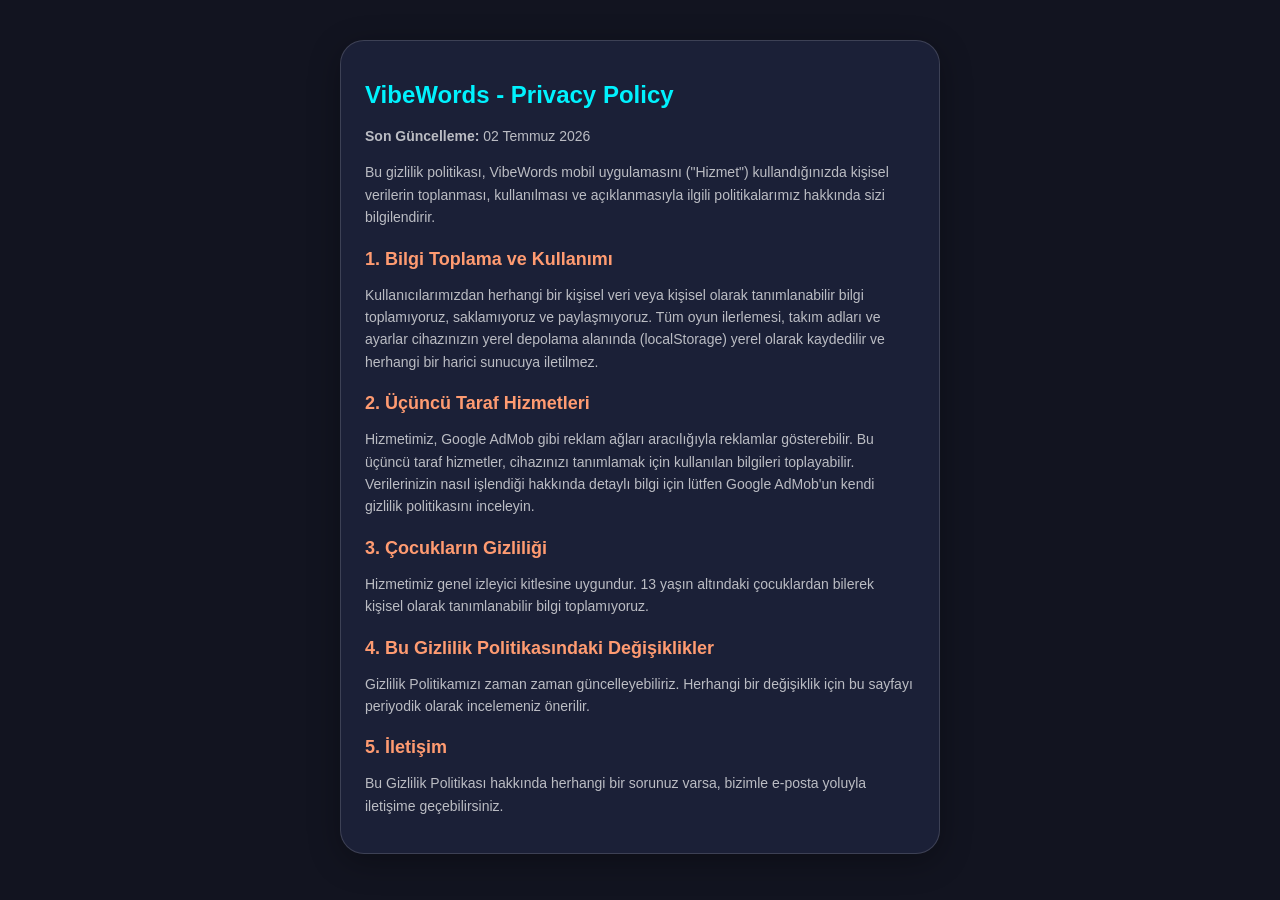
<file: games/taboo/privacy-policy.html>
<!DOCTYPE html>
<html lang="tr">
<head>
    <meta charset="UTF-8">
    <meta name="viewport" content="width=device-width, initial-scale=1.0">
    <title>VibeWords - Gizlilik Politikası</title>
    <style>
        body {
            background-color: #121420;
            color: #ffffff;
            font-family: sans-serif;
            padding: 32px 16px;
            display: flex;
            justify-content: center;
        }
        .container {
            max-width: 600px;
            width: 100%;
            background: rgba(30, 35, 60, 0.85);
            border: 1px solid rgba(255, 255, 255, 0.15);
            padding: 24px;
            border-radius: 24px;
            box-shadow: 0 8px 32px rgba(0,0,0,0.3);
            box-sizing: border-box;
        }
        h1 {
            font-size: 24px;
            margin-bottom: 16px;
            color: #00F2FE;
        }
        h2 {
            font-size: 18px;
            margin-top: 20px;
            margin-bottom: 8px;
            color: #FF9B71;
        }
        p {
            font-size: 14px;
            line-height: 1.6;
            color: rgba(255,255,255,0.7);
            margin-bottom: 12px;
        }
    </style>
</head>
<body>
    <div class="container">
        <h1>VibeWords - Privacy Policy</h1>
        <p><strong>Son Güncelleme:</strong> 02 Temmuz 2026</p>
        
        <p>Bu gizlilik politikası, VibeWords mobil uygulamasını ("Hizmet") kullandığınızda kişisel verilerin toplanması, kullanılması ve açıklanmasıyla ilgili politikalarımız hakkında sizi bilgilendirir.</p>
        
        <h2>1. Bilgi Toplama ve Kullanımı</h2>
        <p>Kullanıcılarımızdan herhangi bir kişisel veri veya kişisel olarak tanımlanabilir bilgi toplamıyoruz, saklamıyoruz ve paylaşmıyoruz. Tüm oyun ilerlemesi, takım adları ve ayarlar cihazınızın yerel depolama alanında (localStorage) yerel olarak kaydedilir ve herhangi bir harici sunucuya iletilmez.</p>
        
        <h2>2. Üçüncü Taraf Hizmetleri</h2>
        <p>Hizmetimiz, Google AdMob gibi reklam ağları aracılığıyla reklamlar gösterebilir. Bu üçüncü taraf hizmetler, cihazınızı tanımlamak için kullanılan bilgileri toplayabilir. Verilerinizin nasıl işlendiği hakkında detaylı bilgi için lütfen Google AdMob'un kendi gizlilik politikasını inceleyin.</p>
        
        <h2>3. Çocukların Gizliliği</h2>
        <p>Hizmetimiz genel izleyici kitlesine uygundur. 13 yaşın altındaki çocuklardan bilerek kişisel olarak tanımlanabilir bilgi toplamıyoruz.</p>
        
        <h2>4. Bu Gizlilik Politikasındaki Değişiklikler</h2>
        <p>Gizlilik Politikamızı zaman zaman güncelleyebiliriz. Herhangi bir değişiklik için bu sayfayı periyodik olarak incelemeniz önerilir.</p>
        
        <h2>5. İletişim</h2>
        <p>Bu Gizlilik Politikası hakkında herhangi bir sorunuz varsa, bizimle e-posta yoluyla iletişime geçebilirsiniz.</p>
    </div>
</body>
</html>
</file>
